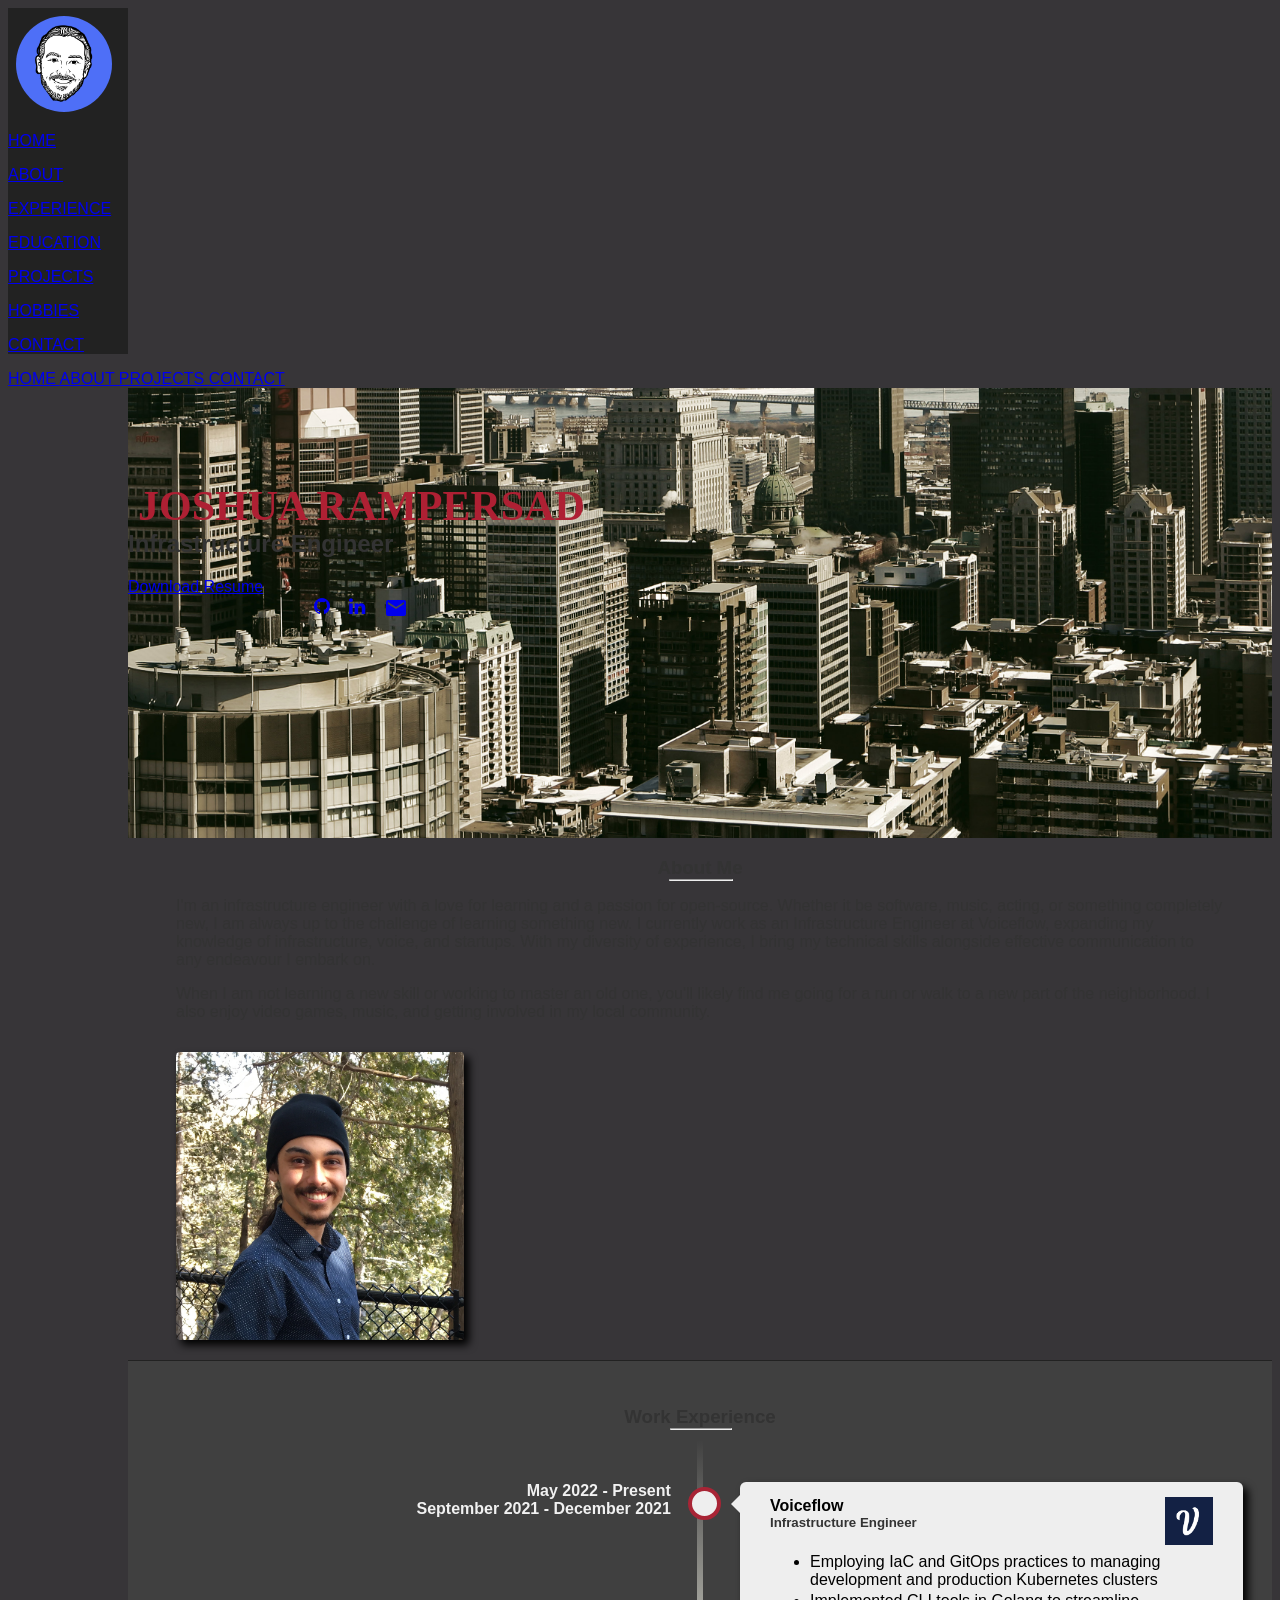
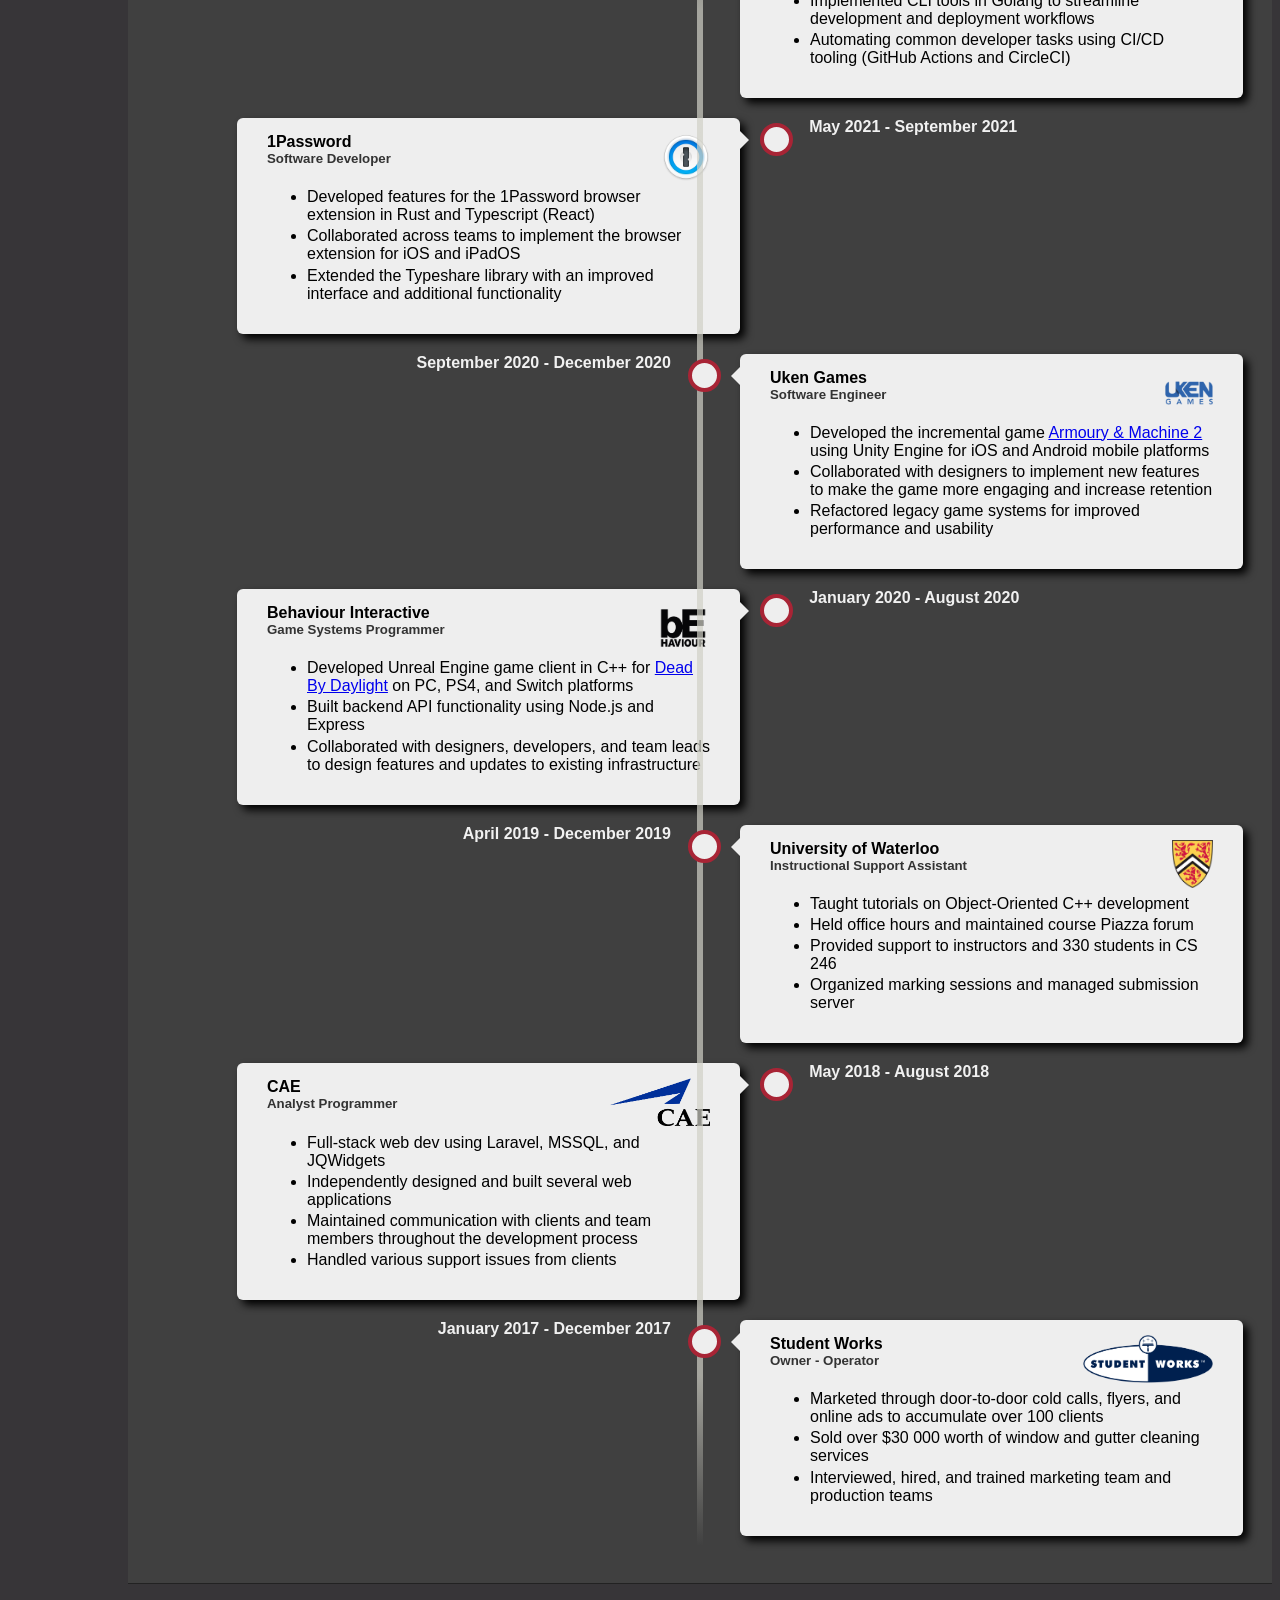
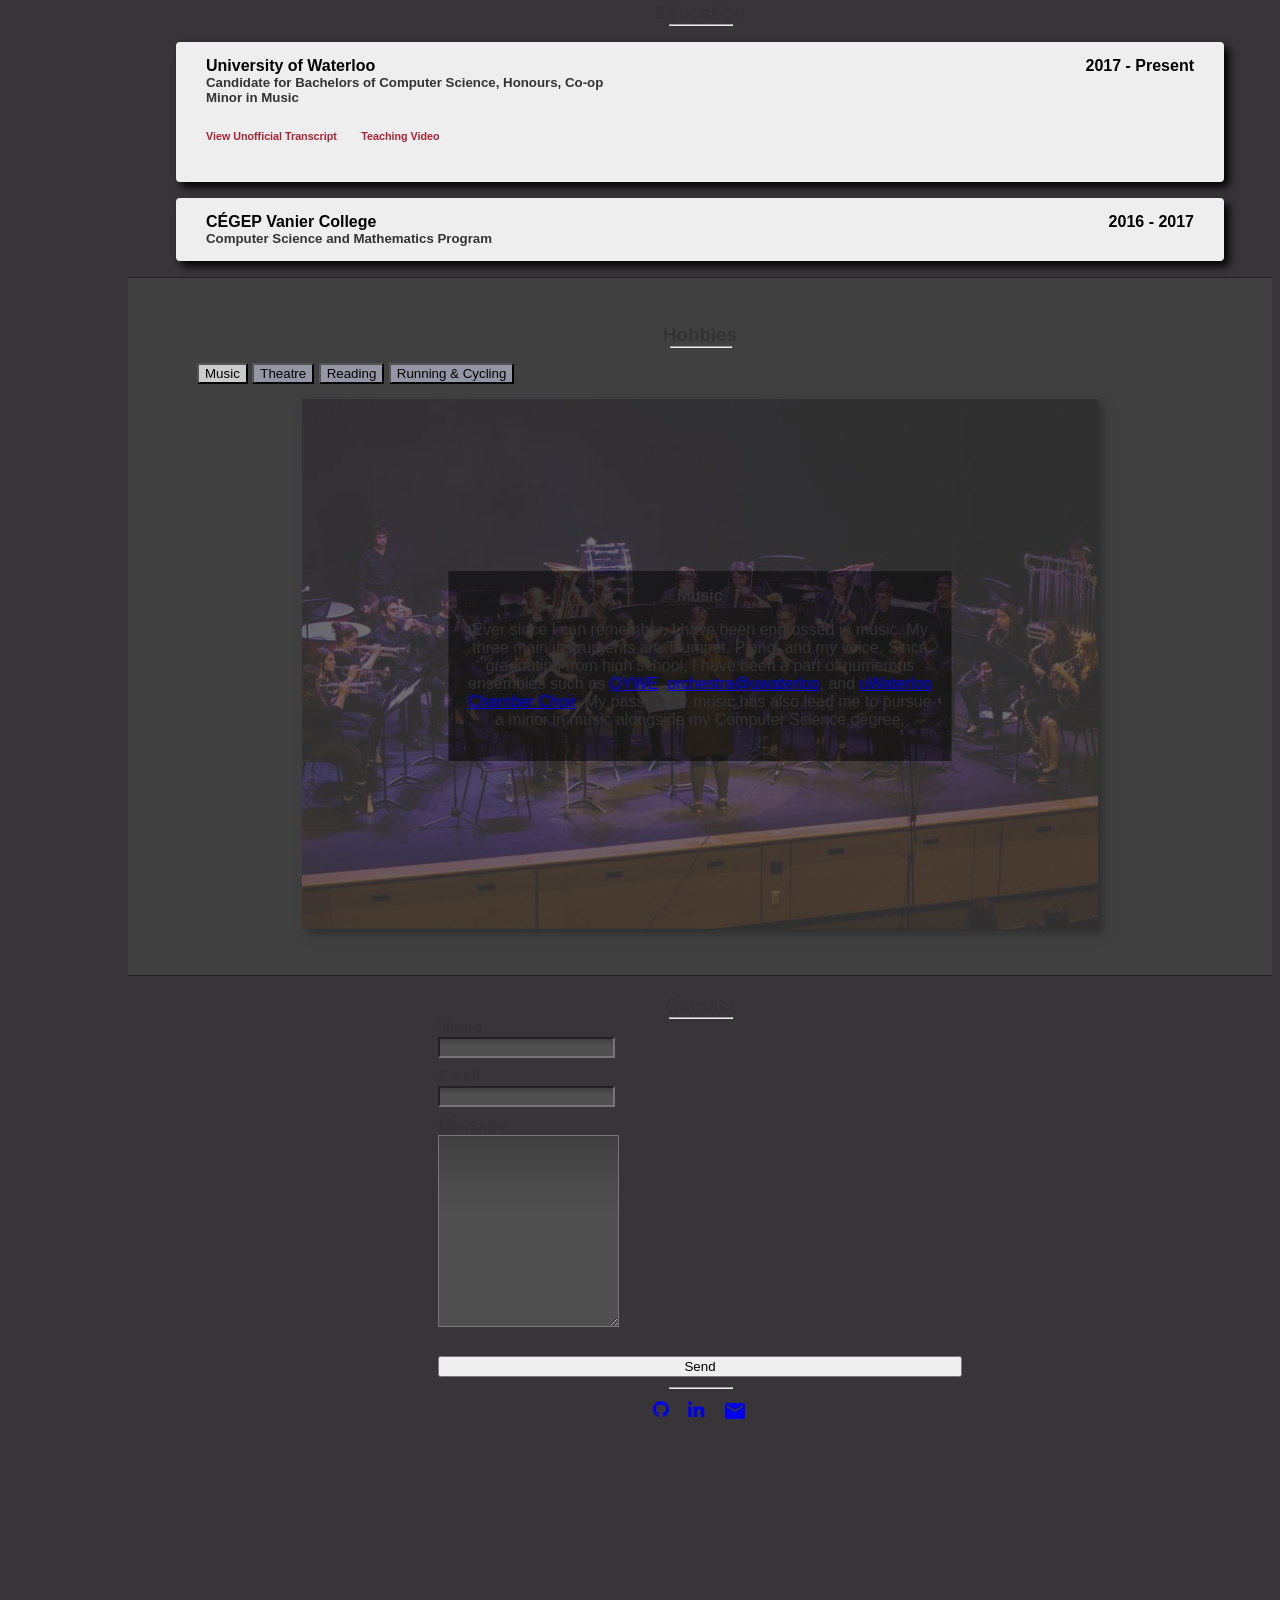
<file: index.html>
<!DOCTYPE html>
<html>

<head>
  <meta charset="UTF-8">
  <meta name="viewport" content="width=device-width, initial-scale=1">
  <link rel="icon" href="img/favicon.png" type="image/png" />
  <link rel="shortcut icon" href="img/favicon.png" type="image/png" />
  <title>Josh Rampersad</title>
  <!-- Stylings  -->
  <link rel="stylesheet" href="https://www.w3schools.com/w3css/3/w3.css">
  <link rel="stylesheet" href="https://www.w3schools.com/lib/w3-colors-camo.css">
  <link rel="stylesheet" href="https://fonts.googleapis.com/icon?family=Material+Icons">
  <link rel="stylesheet" href="https://cdnjs.cloudflare.com/ajax/libs/font-awesome/4.7.0/css/font-awesome.min.css">
  <link rel="stylesheet" href="style.css">
  <link rel="stylesheet" href="timeline.css">
  <link rel="stylesheet" href="slides.css">
  <style>
    .w3-sidebar {
      width: 120px;
      background: #222;
    }

    #titleCard {
      display: inline-block;
      margin-top: 84px;
    }

    #btnResume {
      margin-bottom: 10px;
    }

    @media only screen and (max-width: 600px) {
      #main {
        margin-left: 0px;
      }

      hr {
        width: 20%;
        margin: 0% 40% 0% 40%;
      }
    }

    @media only screen and (min-width: 601px) {
      hr {
        width: 6%;
        margin: 0% 47% 0% 47%;
      }
    }
  </style>
  <!-- Scripts -->
  <script src="https://ajax.googleapis.com/ajax/libs/jquery/3.4.0/jquery.min.js"></script>
  <script src="scripts/nav_scroll.js"></script>
</head>

<body class="w3-camo-black">
  <!-- Navigation Sidebar (For large and medium screens) -->
  <nav class="w3-sidebar w3-bar-block w3-small w3-hide-small w3-center">
    <!-- Small image -->
    <img id="avatar" src="img/blue-josh-2.png" class="w3-greyscale-min" type="image/png" alt="Avatar">
    <a href="#home" class="w3-bar-item w3-button w3-padding-large w3-hover-black w3-black">
      <p>HOME</p>
    </a>
    <a href="#about" class="w3-bar-item w3-button w3-padding-large w3-hover-black">
      <p>ABOUT</p>
    </a>
    <a href="#experience" class="w3-bar-item w3-button w3-padding-large w3-hover-black">
      <p>EXPERIENCE</p>
    </a>
    <a href="#education" class="w3-bar-item w3-button w3-padding-large w3-hover-black">
      <p>EDUCATION</p>
    </a>
    <a href="#projects" class="w3-bar-item w3-button w3-padding-large w3-hover-black">
      <p>PROJECTS</p>
    </a>
    <a href="#hobbies" class="w3-bar-item w3-button w3-padding-large w3-hover-black">
      <p>HOBBIES</p>
    </a>
    <a href="#contact" class="w3-bar-item w3-button w3-padding-large w3-hover-black">
      <p>CONTACT</p>
    </a>
  </nav>

  <!-- Navigation bar on small screens -->
  <div class="w3-top w3-hide-large w3-hide-medium">
    <div class="w3-bar w3-black w3-opacity w3-hover-opacity-off w3-center w3-small">
      <a href="#home" class="w3-bar-item w3-button" style="width:25% !important">
        HOME
      </a>
      <a href="#about" class="w3-bar-item w3-button" style="width:25% !important">
        ABOUT
      </a>
      <a href="#projects" class="w3-bar-item w3-button" style="width:25% !important">
        PROJECTS
      </a>
      <a href="#contact" class="w3-bar-item w3-button" style="width:25% !important">
        CONTACT
      </a>
    </div>
  </div>

  <!-- Contents of page -->
  <div id="main">
    <!-- Paralax Scrolling Background -->
    <div class="parallax w3-greyscale-min w3-container w3-center" id="home">
      <div id="titleCard" class="w3-round">
        <h1 id="titleName">JOSHUA RAMPERSAD</h1>
        <h2 id="titleSub">Infrastructure Engineer</h2>
        <a href="files/Joshua_Rampersad-Computer_Science.pdf" id="btnResume"
          class="w3-button w3-camo-black w3-round-xxlarge" target="_blank" download>
          Download Resume
        </a>
        <div class="social" id="topSocial">
          <ul>
            <li>
              <a href="https://github.com/Xavientois/" target="_blank">
                <i class="fa fa-github" aria-hidden="true"></i>
              </a>
            </li>
            <li>
              <a href="https://www.linkedin.com/in/jrampersad" target="_blank">
                <i class="fa fa-linkedin" aria-hidden="true"></i>
              </a>
            </li>
            <li>
              <a href="mailto:joshua.rampersad@hotmail.com" target="_blank">
                <i class="material-icons">mail</i>
              </a>
            </li>
          </ul>
        </div>
      </div>
    </div>

    <!-- About Me -->
    <div class="content w3-justify w3-text-light-grey
      w3-padding-large w3-camo-black" id="about">
      <h3>About Me</h3>
      <hr class="w3-opacity" />
      <div id="about_content" class="w3-cell-row w3-mobile">
        <div class="w3-cell w3-cell-top w3-container w3-mobile">
          <p>
            I'm an infrastructure engineer with a love for learning and a passion
            for open-source.
            Whether it be software, music, acting, or something completely new, I am always up to the challenge of
            learning something new.
            I currently work as an Infrastructure Engineer at Voiceflow, expanding my knowledge of infrastructure,
            voice, and startups.
            With my diversity of experience, I bring my technical skills alongside effective communication to any
            endeavour I embark on.
          </p>
          <p>
            When I am not learning a new skill or working to master an old one, you'll likely find me going for a run or
            walk to
            a new part of the neighborhood. I also enjoy video games, music, and getting involved in my local community.
          </p>
        </div>
        <div class="w3-cell w3-container w3-greyscale-min w3-mobile">
          <img src="img/elora-gorge.jpg" alt="Headshot" id="headshot" />
        </div>
      </div>
    </div>

    <!-- Work Experience -->
    <div class="content w3-justify w3-text-light-grey" id="experience">
      <h3>Work Experience</h3>
      <hr class="w3-opacity" />
      <div class="timeline">
        <div class="tlCard tlRight">
          <h4>May 2022 - Present<br>September 2021 - December 2021</h4>
          <div class="tlContent">
            <img src="img/voiceflow_logo.png" id="voiceflowIcon" class="tlIcon">
            <h4>Voiceflow</h4>
            <h5>Infrastructure Engineer</h5>
            <ul>
              <li>Employing IaC and GitOps practices to managing development and production Kubernetes clusters</li>
              <li>Implemented CLI tools in Golang to streamline development and deployment workflows</li>
              <li>Automating common developer tasks using CI/CD tooling (GitHub Actions and CircleCI)</li>
            </ul>
          </div>
        </div>
        <div class="tlCard tlLeft">
          <h4>May 2021 - September 2021</h4>
          <div class="tlContent">
            <img src="img/1password_logo.png" id="1PasswordIcon" class="tlIcon">
            <h4>1Password</h4>
            <h5>Software Developer</h5>
            <ul>
              <li>Developed features for the 1Password browser extension in Rust and Typescript (React)</li>
              <li>Collaborated across teams to implement the browser extension for iOS and iPadOS</li>
              <li>Extended the Typeshare library with an improved interface and additional functionality</li>
            </ul>
          </div>
        </div>
        <div class="tlCard tlRight">
          <h4>September 2020 - December 2020</h4>
          <div class="tlContent">
            <img src="img/uken_logo.png" id="ukenIcon" class="tlIcon">
            <h4>Uken Games</h4>
            <h5>Software Engineer</h5>
            <ul>
              <li>Developed the incremental game
                <a href="https://play.google.com/store/apps/details?id=com.uken.x.am2&hl=en_CA&gl=US"
                  target="_blank">Armoury &#38; Machine 2</a>
                using Unity Engine for iOS and Android mobile platforms
              </li>
              <li>Collaborated with designers to implement new features to make the game more engaging and increase
                retention</li>
              <li>Refactored legacy game systems for improved performance and usability</li>
            </ul>
          </div>
        </div>
        <div class="tlCard tlLeft">
          <h4>January 2020 - August 2020</h4>
          <div class="tlContent">
            <img src="img/bhvr_logo.png" id="bhvrIcon" class="tlIcon">
            <h4>Behaviour Interactive</h4>
            <h5>Game Systems Programmer</h5>
            <ul>
              <li>Developed Unreal Engine game client in C++ for
                <a href="https://deadbydaylight.com/" target="_blank">Dead By Daylight</a>
                on PC, PS4, and Switch platforms
              </li>
              <li>Built backend API functionality using Node.js and Express</li>
              <li>Collaborated with designers, developers, and team leads to design features
                and updates to existing infrastructure</li>
            </ul>
          </div>
        </div>
        <div class="tlCard tlRight">
          <h4>April 2019 - December 2019</h4>
          <div class="tlContent">
            <img src="img/uwaterloo_logo.png" id="isaIcon" class="tlIcon">
            <h4>University of Waterloo</h4>
            <h5>Instructional Support Assistant</h5>
            <ul>
              <li>Taught tutorials on Object-Oriented C++ development</li>
              <li>Held office hours and maintained course Piazza forum</li>
              <li>Provided support to instructors and 330 students in CS 246</li>
              <li>Organized marking sessions and managed submission server</li>
            </ul>
          </div>
        </div>
        <div class="tlCard tlLeft">
          <h4>May 2018 - August 2018</h4>
          <div class="tlContent">
            <img src="img/cae_logo.png" id="caeIcon" class="tlIcon">
            <h4>CAE</h4>
            <h5>Analyst Programmer</h5>
            <ul>
              <li>Full-stack web dev using Laravel, MSSQL, and JQWidgets</li>
              <li>Independently designed and built several web applications</li>
              <li>Maintained communication with clients and team members
                throughout the development process</li>
              <li>Handled various support issues from clients</li>
            </ul>
          </div>
        </div>
        <div class="tlCard tlRight">
          <h4>January 2017 - December 2017</h4>
          <div class="tlContent">
            <img src="img/studentworks_logo.png" id="swIcon" class="tlIcon">
            <h4>Student Works</h4>
            <h5>Owner - Operator</h5>
            <ul>
              <li>Marketed through door-to-door cold calls, flyers, and online ads to accumulate over 100 clients</li>
              <li>Sold over $30 000 worth of window and gutter cleaning services</li>
              <li>Interviewed, hired, and trained marketing team and production teams</li>
            </ul>
          </div>
        </div>
      </div>
    </div>

    <!-- Education -->
    <div class="content w3-justify w3-text-light-grey w3-padding-large
      w3-camo-black" id="education">
      <h3>Education</h3>
      <hr class="w3-opacity" />
      <div class="education-card">
        <h4 class="education-year">2017 - Present</h4>
        <h4>University of Waterloo</h4>
        <h5>Candidate for Bachelors of Computer Science, Honours, Co-op</h5>
        <h5>Minor in Music</h5>
        <h6>
          <a href="files/academic_transcript.pdf" target="_blank">
            View Unofficial Transcript
          </a>
          <a href="https://youtu.be/svG6OPyKsrw" target="_blank">
            Teaching Video
          </a>
        </h6>
      </div>
      <div class="education-card">
        <h4 class="education-year">2016 - 2017</h4>
        <h4>C&Eacute;GEP Vanier College</h4>
        <h5>Computer Science and Mathematics Program</h5>
      </div>
    </div>


    <!-- Hobbies -->
    <div class="content w3-justify w3-text-light-grey" id="hobbies">
      <h3>Hobbies</h3>
      <hr class="w3-opacity" />
      <div class="w3-center" id="hobbyButtons">
        <button class="slideBtn w3-button w3-camo-grey">
          Music
        </button>
        <button class="slideBtn w3-button w3-camo-grey">
          Theatre
        </button>
        <button class="slideBtn w3-button w3-camo-grey">
          Reading
        </button>
        <button class="slideBtn w3-button w3-camo-grey">
          Running &amp; Cycling
        </button>
      </div>
      <div id="hobbySlides">
        <div class="slide" id="musicSlide">
          <img src="img/qywe.jpg" />
          <div>
            <h4>Music</h4>
            <p>
              Ever since I can remember, I have been engrossed in music.
              My three main instruments are Trumpet, Piano, and my voice.
              Since graduating from high school, I have been a part of
              numerous ensembles such as
              <a href="http://www.quebecbandassociation.com/qywe.html" target="_blank">QYWE</a>,
              <a href="https://uwaterloo.ca/orchestra-uwaterloo/" target="_blank">orchestra@uwaterloo</a>, and
              <a href="https://uwaterloo.ca/music/ensembles#Chamber" target="_blank">uWaterloo Chamber Choir</a>. My
              passion
              for music has also lead me to pursue a minor in music
              alongside my Computer Science degree.
            </p>
          </div>
        </div>
        <div class="slide" id="theatreSlide">
          <img src="img/musical.jpg" />
          <div>
            <h4>Theatre</h4>
            <p>
              My whole life, I have loved the stage. Whether it be musical
              theatre or Shakespeare, I am in my element when I perform.
              In addition to being a member of the Royal West Academy
              Bardolators, I have been involved in musical theatre, community
              theatre, and even an independent show over the years. Most
              recently, I have bid the spotlight farewell in favour of
              directing Conrad Grebel University College's production of
              Beauty and the Beast.
            </p>
          </div>
        </div>
        <div class="slide" id="bookSlide">
          <img src="img/collage.jpg" />
          <div>
            <h4>Reading</h4>
            <p>
              Whenever I can find a couple hours to myself, my first instinct
              is to pick up a good book and settle in to immerse myself in
              another world. While Fantasy is my genre of choice, I will
              enjoy any novel with an enthralling story and interesting
              characters. I also love learning from books and have learned
              many things from books, including personal finance and Python.
            </p>
          </div>
        </div>
        <div class="slide" id="runningSlide">
          <img src="img/lachine_canal.jpg" />
          <div>
            <h4>Running &amp; Cycling</h4>
            <p>
              Nothing compares to going for a run on a temperate day, except
              maybe going for a bike ride. When the weather is nice, my
              preferred mode of transportation is my bike. I also love going
              for a run and listening to some interesting podcasts. Whatever
              my way of getting around is, I love exploring new areas of
              wherever I am and getting to know my neighborhood a little
              better.
            </p>
          </div>
        </div>
      </div>
    </div>

    <!-- Contact -->
    <div class="content w3-text-light-grey
       w3-camo-black" id="contact">
      <h3>Contact</h3>
      <hr class="w3-opacity" />

      <form id="contactForm">
        <label for="name">
          <h4>Name</h4>
        </label>
        <input id="name" class="w3-input" type="text" name="name" required>
        <label for="email">
          <h4>Email</h4>
        </label>
        <input id="email" class="w3-input" type="email" name="email" required>
        <label for="message">
          <h4>Message</h4>
        </label>
        <textarea id="message" class="w3-input" name="message" required></textarea>
        <div id="sendWrapper">
          <button class="w3-btn" name="submit" id="sendMessage">
            Send
          </button>
        </div>
      </form>


      <hr class="w3-opacity" />

      <div class="social" id="bottomSocial">
        <ul>
          <li>
            <a href="https://github.com/Xavientois/" target="_blank">
              <i class="fa fa-github" aria-hidden="true"></i>
            </a>
          </li>
          <li>
            <a href="https://www.linkedin.com/in/jrampersad" target="_blank">
              <i class="fa fa-linkedin" aria-hidden="true"></i>
            </a>
          </li>
          <li>
            <a href="mailto:j2ramper@uwaterloo.ca" target="_blank">
              <i class="material-icons">mail</i>
            </a>
          </li>
        </ul>
      </div>
    </div>
    <div class="parallax w3-greyscale-min w3-container w3-center">
    </div>

    <!-- Scripts that need to run after page load -->
    <script src="scripts/slideshow.js"></script>
    <script src="scripts/send.js"></script>
</body>

</html>
</file>
<file: style.css>
@import url("https://fonts.googleapis.com/css?family=Ubuntu&display=swap");html{scroll-behavior:smooth}body,h1,h2,h3,h4,h5,h6{font-family:'Georgia', sans-serif}body,h1,h2{color:#333}body{background-color:#373538}h3{text-align:center;margin-bottom:0px}.w3-row-padding img{margin-bottom:12px}.w3-sidebar{width:120px;background:#222}#main{margin-left:120px}.parallax{background-image:url("../img/mtl_skyline.jpg");min-height:450px;background-attachment:fixed;background-position:center;background-repeat:no-repeat;background-size:cover}.page-container{-ms-transform:none;-webkit-transform:none;transform:none}@media only screen and (max-width: 600px){#main{margin-left:0}hr{width:20%;margin:0% 40% 0% 40%}}@media only screen and (max-width: 400px){.parallax{min-height:300px;background-attachment:scroll}}@media only screen and (min-width: 601px){hr{width:6%;margin:0% 47% 0% 47%}}#titleCard{margin-top:2em;display:inline-block;margin-bottom:2em}@media only screen and (max-height: 750px){#titleCard{background-image:linear-gradient(rgba(208,208,198,0.7), rgba(222,222,209,0.7));border:1px solid #333;padding:5px}}#avatar{width:80%;height:auto;margin:0.5em 0em 0em 0.5em;border-radius:50%}h1#titleName{font-family:Georgia;font-size:42px;color:#ae2033;margin:0px;padding:10px 10px 0px 10px}h2#titleSub{margin-top:0px}#btnResume{margin-bottom:10px}.social{justify-content:center;display:flex;font-size:19px}.social>ul{list-style-type:none;overflow:hidden;margin:0px;padding:0px}.social>ul>li{float:left;margin:0px 0.5em}#topSocial{color:#333}#main div.content:nth-child(even){background-color:#373538;margin:1em 3em}#main div.content:nth-child(odd){background-color:#404040;border-bottom:1px solid #222;border-top:1px solid #222;padding:27px 69px;margin:0px 0px 0px 0px !important;margin-right:0px}#experience{padding:27px 0px}#headshot{margin-top:15px;height:18em;width:auto;border-radius:4px;color:#000;box-shadow:5px 5px 8px}.education-card{background-color:#eee;color:#000;padding:15px 30px;border-radius:4px;box-shadow:5px 5px 8px;margin-top:1em}h4{margin:0px}.education-card>h5{margin:0px;color:#333}.education-card h6>a{margin-right:2em;text-decoration:none;color:#ae2033}.education-card h6>a:hover{text-decoration:underline}.education-year{float:right}.project-card>div:last-child{padding:15px 30px 15px 15px}.project-card>div:first-child{padding:15px 15px 15px 30px}.project-visual{max-height:19em;width:auto;display:inline-block;background-color:#000;color:#000;box-shadow:5px 5px 8px}.project-visual img{max-height:inherit}#projects h5{margin:0px}#projects h5>a{text-decoration:none;color:#f3bec6;margin-right:2em}#projects h5>a:hover{text-decoration:underline}#contact{text-align:center;padding-bottom:5px}#contactForm{text-align:justify;display:inline-block;width:50%;margin-bottom:10px}#contactForm>input,textarea{margin-bottom:10px;background:linear-gradient(to top, #505050 0%, #505050 60%, #404040 100%);color:#fff}#message{resize:vertical;height:14em}#sendWrapper{margin-top:15px;text-align:center}#sendMessage{width:100%}#bottomSocial{margin-top:10px;color:#fff}#copyright{display:inline-block;padding:1em;position:relative;bottom:0;right:0}
</file>
<file: timeline.css>
.timeline{box-sizing:border-box;position:relative;max-width:1200px;margin:10px auto;padding-top:2em}.timeline::after{box-sizing:border-box;content:'';position:absolute;width:6px;background-image:linear-gradient(rgba(208,208,198,0) 0%, rgba(208,208,198,0.7) 10%, rgba(208,208,198,0.7) 90%, rgba(208,208,198,0) 100%);top:0;bottom:0;left:50%;margin-left:-3px}.tlCard{padding:10px 40px;position:relative;background-color:inherit;width:50%}.tlCard::after{content:'';position:absolute;width:25px;height:25px;right:-13px;background-color:#eee;border:4px solid #a82435;top:15px;border-radius:50%;z-index:1}.tlLeft{left:0}.tlRight{left:50%}.tlLeft::before{content:" ";height:0;position:absolute;top:22px;width:0;z-index:1;right:31px;border:medium solid #eee;border-width:10px 0 10px 10px;border-color:transparent transparent transparent #eee}.tlRight::before{content:" ";height:0;position:absolute;top:22px;width:0;z-index:1;left:31px;border:medium solid #eee;border-width:10px 10px 10px 0;border-color:transparent #eee transparent transparent}.tlRight::after{left:-12px}.tlCard>h4{margin-top:0px;color:#f1f1f1;position:absolute;min-width:70%;display:inline-block}.tlLeft>h4{left:105%}.tlRight>h4{right:105%;text-align:right}.tlContent{color:#000;box-shadow:5px 5px 8px;padding:15px 30px;background-color:#eee;position:relative;border-radius:6px}.tlContent>h4{margin-top:0px;margin-bottom:0px}.tlContent>h5{margin-top:0px;color:#333}.tlContent>ul>li{margin:0.2em 0px}.tlIcon{float:right;height:3em;width:auto}@media screen and (max-width: 600px){.timeline::after{left:31px}.tlCard{width:100%;padding-left:70px;padding-right:25px;margin:0px}.tlCard::before{left:60px;border:medium solid white;border-width:10px 10px 10px 0;border-color:transparent white transparent transparent}.tlLeft::after,.tlRight::after{left:19px}.tlRight{left:0}}
</file>
<file: slides.css>
#hobbySlides{text-align:center}#hobbyButtons{margin-top:15px}.slide{text-align:center;display:none;overflow:hidden;padding:15px;position:relative}.slide img{max-height:530px;max-width:100%;color:#000;box-shadow:5px 5px 8px;opacity:0.25}.slide>div{z-index:9999999;background-color:rgba(0,0,0,0.5);padding:1em;position:absolute;top:50%;left:50%;transform:translate(-50%, -50%)}#musicSlide{display:block}#hobbyButtons button:first-child{background-color:#ccc}
</file>
